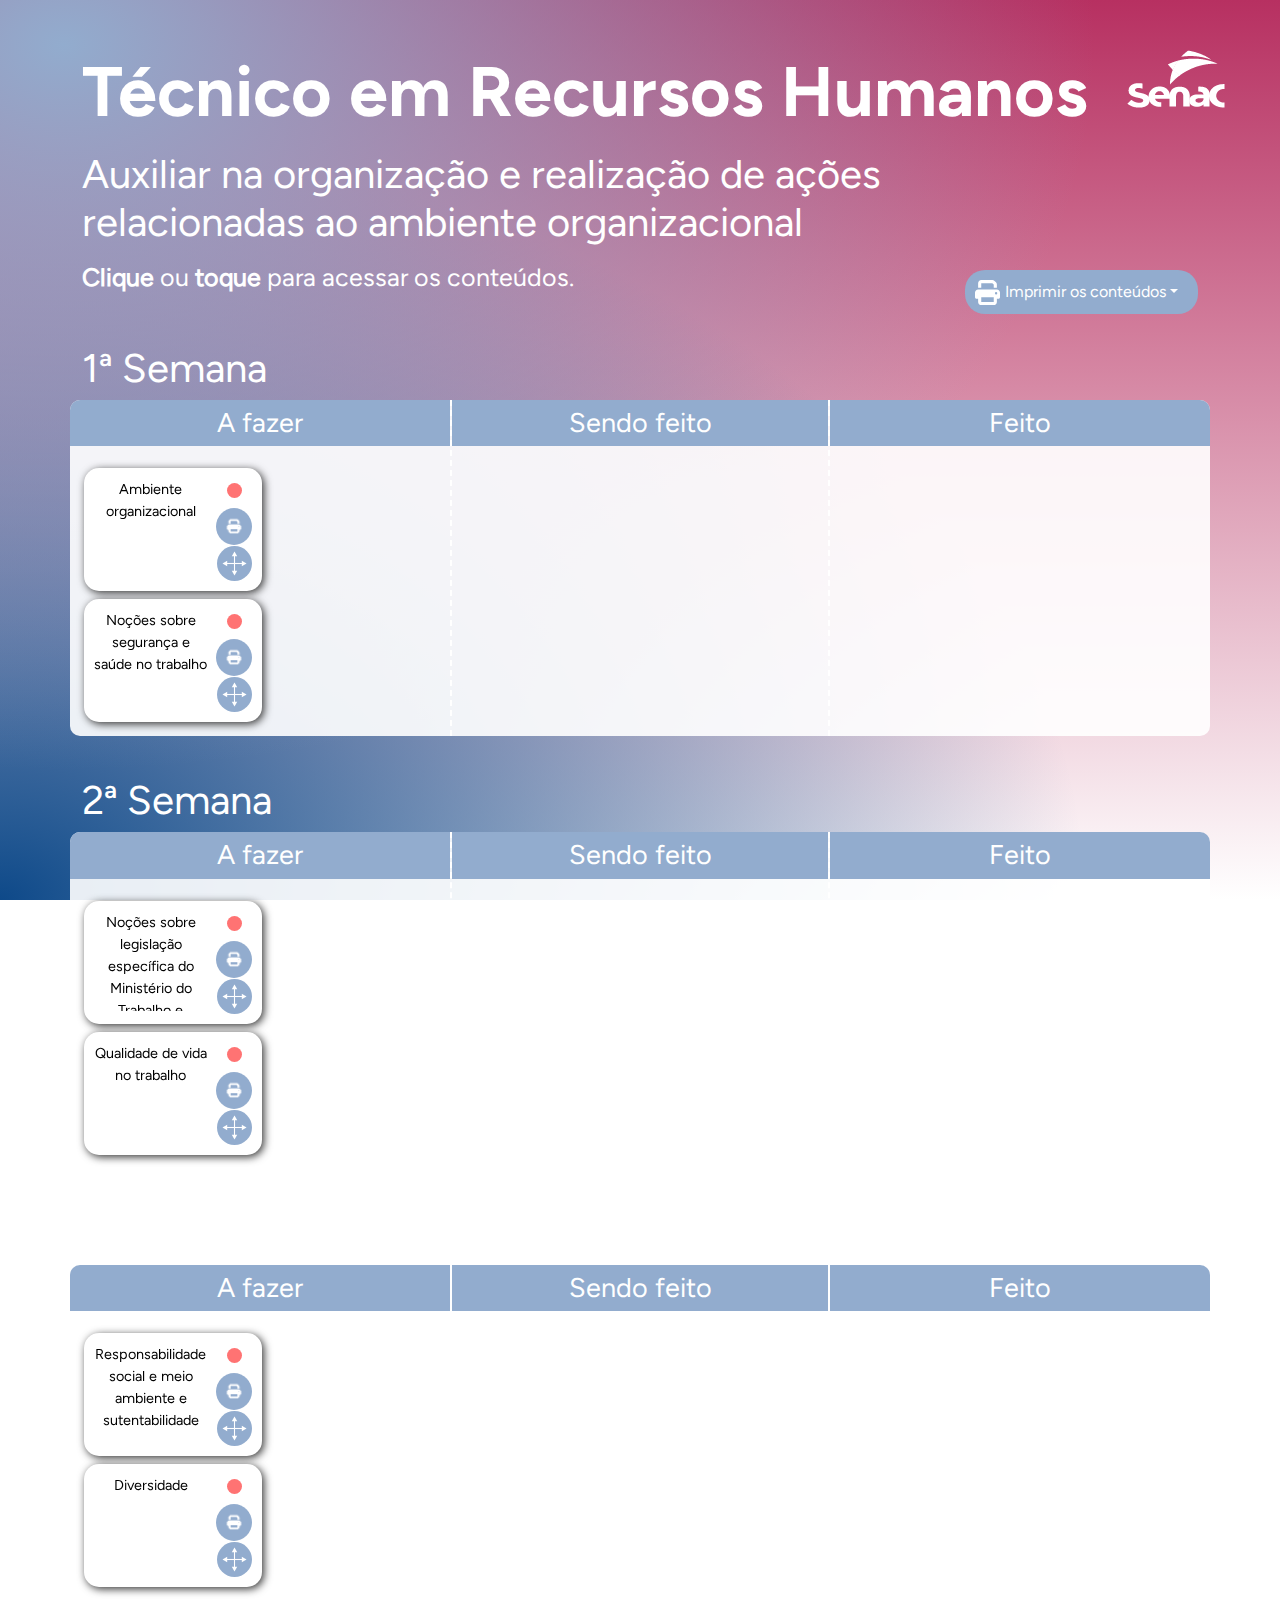
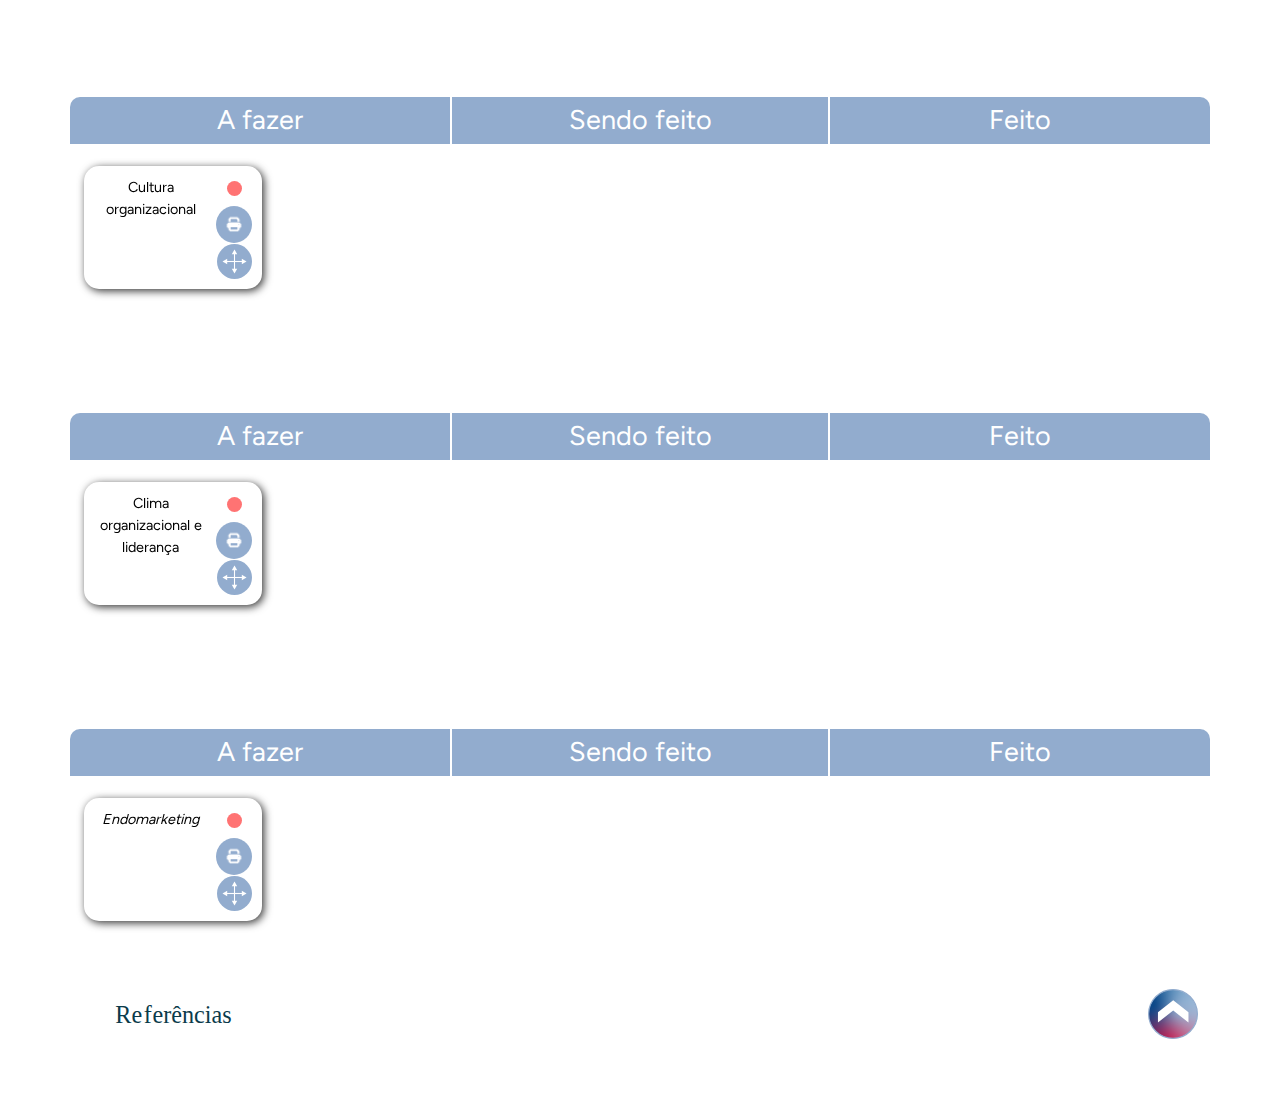
<file: index.html>
<!DOCTYPE html>
<html lang="pt-br" xmlns:mso="urn:schemas-microsoft-com:office:office"
  xmlns:msdt="uuid:C2F41010-65B3-11d1-A29F-00AA00C14882">

<head>
  <meta charset="UTF-8" />
  <title>Técnico em Recursos Humanos</title>
  <meta name="viewport" content="width=device-width, initial-scale=1" />
  <link rel="stylesheet" href="assets/bootstrap/bootstrap.min.css" />
  <link rel="stylesheet" href="tela_inicial/default/css/cores.css" />
  <link rel="stylesheet" href="tela_inicial/default/css/style.css" />
  <script language="javascript">

    var uc = "TRHUC10" // aqui vai a sigla do curso e o numero da uc
  </script>
  <!--[if gte mso 9
      ]><xml>
        <mso:CustomDocumentProperties>
          <mso:display_urn_x003a_schemas-microsoft-com_x003a_office_x003a_office_x0023_Editor
            msdt:dt="string"
            >Gabriel
            Marques</mso:display_urn_x003a_schemas-microsoft-com_x003a_office_x003a_office_x0023_Editor
          >
          <mso:Order msdt:dt="string">20550400.0000000</mso:Order>
          <mso:display_urn_x003a_schemas-microsoft-com_x003a_office_x003a_office_x0023_Author
            msdt:dt="string"
            >Gabriel
            Marques</mso:display_urn_x003a_schemas-microsoft-com_x003a_office_x003a_office_x0023_Author
          >
          <mso:ContentTypeId msdt:dt="string"
            >0x010100393332CEE5C5294F9D2C3CF7CCDACBE5</mso:ContentTypeId
          >
        </mso:CustomDocumentProperties>
      </xml><!
    [endif]-->
</head>

<body class="bg-gradiente">
  <div class="circulo-1"></div>
  <div class="circulo-2"></div>

  <header>
    <div class="container">
      <div class="row justify-content-between">
        <div class="col-11">
          <h1>Técnico em Recursos Humanos</h1>
          <h2 class="my-3">Auxiliar na organização e realização de ações relacionadas
            ao ambiente organizacional</h2>
        </div>
        <div class="col-1">
          <img src="tela_inicial/assets/logo_senac_2.png" />
        </div>
      </div>
      <div class="row justify-content-between">
        <div class="col-12 col-lg-9">
          <h4><strong>Clique</strong> ou <strong>toque</strong> para acessar os conteúdos.</h4>
        </div>
        <div class="col-12 col-lg-2">
          <!--Botao com dropdown para selecionar os topicos do modulo para impressão-->
          <div class="dropdown">
            <button class="btMenuPrint dropdown-toggle" type="button" id="dropdownMenuPrint" data-bs-toggle="dropdown"
              aria-expanded="false">Imprimir os conteúdos</button>
            <ul class="dropdown-menu menuPrint" aria-labelledby="dropdownMenuPrint">
              <li>
                <h6 class="dropdown-header">Semana 1</h6>
              </li>
              <!--
                    Para imagens linkadas em um tópico onde estas estiverem em um diretorio diferente do padrão configurado no print2.js, devemos informar em qual pasta em que estão
                    as imagens(a pasta dentro do diretorio do topico, a partir da raiz do mesmo) utilizando a atributo data-imgpath="<nome da pasta>" no botão ou link que irá fazer
                    a chamada para o print. conforme o exemplo abaixo
                    <li><a class="dropdown-item imprimir" href="#" data-conteudo="01_recursos_basicos" data-imgpath="img">Recursos básicos</a></li>

                    caso o arquivo que deseja imprimir em uma pasta de conteudo nao seja index.html, podemos usar o atributo data-startpoint para passar o nome do arquivo
                    que deve ser aberto no print, por exemplo:
                    <a class="dropdown-item imprimir" href="#" data-conteudo="01_recursos_basicos" data-imgpath="img" data-startpoint="teste.html">Recursos básicos</a>
                -->
              <li><a class="dropdown-item imprimir" href="#" data-conteudo="01_ambiente">Ambiente organizacional</a>
              </li>
              <li><a class="dropdown-item imprimir" href="#" data-conteudo="03_nocoes">Noções sobre segurança e saúde no
                  trabalho</a></li>
              <li role="separator" class="divider"></li>
              <li>
                <h6 class="dropdown-header">Semana 2</h6>
              </li>
              <li><a class="dropdown-item imprimir" href="#" data-conteudo="04_nocoes">Noções sobre legislação
                  específica do Ministério do Trabalho e Emprego (MTE) e legislação previdenciária</a></li>
              <li><a class="dropdown-item imprimir" href="#" data-conteudo="05_qualidade">Qualidade de vida no
                  trabalho</a></li>
              <li role="separator" class="divider"></li>
              <li>
                <h6 class="dropdown-header">Semana 3</h6>
              </li>
              <li><a class="dropdown-item imprimir" href="#" data-conteudo="06_07_responsabilidade">Responsabilidade
                  social e meio ambiente e sutentabilidade</a></li>
              <li><a class="dropdown-item imprimir" href="#" data-conteudo="08_diversidade">Diversidade</a></li>
              <li role="separator" class="divider"></li>
              <li>
                <h6 class="dropdown-header">Semana 4</h6>
              </li>
              <li><a class="dropdown-item imprimir" href="#" data-conteudo="09_cultura">Cultura organizacional</a></li>
              <li role="separator" class="divider"></li>
              <li>
                <h6 class="dropdown-header">Semana 5</h6>
              </li>
              <li><a class="dropdown-item imprimir" href="#" data-conteudo="10_11_lideranca">Clima organizacional e
                  liderança</a></li>
              <li role="separator" class="divider"></li>
              <li>
                <h6 class="dropdown-header">Semana 6</h6>
              </li>
              <li><a class="dropdown-item imprimir" href="#" data-conteudo="02_endomarketing"><i>Endomarketing</i></a>
              </li>
              <li role="separator" class="divider"></li>
              <li><a class="dropdown-item imprimir" href="#" data-conteudo="referencias">Referências</a></li>
            </ul>
          </div>
        </div>
      </div>
    </div>
  </header>

  <div class="container grupos">
    <!-- 
			Uma div grupo contém os links de conteúdos de uma semana na UC, caso o curso
		tenha mais semanas, basta criar uma nova estrutura de grupo colocando um novo id (grupo6, por exemplo), se tiver menos semanas, basta excluir os grupos excedentes 
	     -->

    <!-- grupo 1 -->
    <div class="row">
      <div class="col-12">
        <h2>1ª Semana</h2>
      </div>
    </div>

    <div class="row grupo" data-group="grupo1">
      <h3 class="d-block d-lg-none">A fazer</h3>
      <div class="col-12 col-lg-4 drag-column">
        <h3 class="d-none d-lg-block">A fazer</h3>

        <ul class="drag-inner-list" id="1" data-index="lista-fazer">
          <!--
						exemplo de conteúdo em uma semana, cada link de conteúdo é um li
					    dentro de uma ul, sempre posicionados na lista-fazer inicialmente
				     -->
          <li class="drag-item fazer" data-item="link1" data-bs-toggle="tooltip" data-placement="top">
            <a href="01_ambiente/index.html" target="_blank" class="link">Ambiente organizacional</a>
            <button class="btPrint imprimir" title="Imprimir o conteúdo" data-conteudo="01_ambiente">Imprimir</button>
            <div class="dropdown dropdown-bubble">
              <a id="dLabel" data-bs-toggle="dropdown" data-bs-display="static" aria-haspopup="true"
                aria-expanded="false">
                <span class="caret"></span>
              </a>
              <ul class="dropdown-menu" aria-labelledby="dLabel">
                Mover para:
                <li class="mover-fazer">A fazer</li>
                <li class="mover-fazendo">Sendo feito</li>
                <li class="mover-feito">Feito</li>
              </ul>
            </div>
          </li>
          <li class="drag-item fazer" data-item="link2" data-bs-toggle="tooltip" data-placement="top">
            <a href="03_nocoes/index.html" target="_blank" class="link">Noções sobre segurança e saúde no trabalho</a>
            <button class="btPrint imprimir" title="Imprimir o conteúdo" data-conteudo="03_nocoes">Imprimir</button>
            <div class="dropdown dropdown-bubble">
              <a id="dLabel" data-bs-toggle="dropdown" data-bs-display="static" aria-haspopup="true"
                aria-expanded="false">
                <span class="caret"></span>
              </a>
              <ul class="dropdown-menu" aria-labelledby="dLabel">
                Mover para:
                <li class="mover-fazer">A fazer</li>
                <li class="mover-fazendo">Sendo feito</li>
                <li class="mover-feito">Feito</li>
              </ul>
            </div>
          </li>
        </ul>
        <div class="mao">
          <img src="tela_inicial/assets/ico_mao.png" class="img-responsive" />
        </div>
      </div>

      <h3 class="d-block d-lg-none">Sendo feito</h3>
      <div class="col-12 col-lg-4 drag-column drag-column-in-progress">
        <h3 class="d-none d-lg-block">Sendo feito</h3>
        <ul class="drag-inner-list" id="2" data-index="lista-fazendo"></ul>
      </div>
      <h3 class="d-block d-lg-none">Feito</h3>
      <div class="col-12 col-lg-4 drag-column">
        <h3 class="d-none d-lg-block">Feito</h3>
        <div class="setinha"></div>
        <div class="exemplo"></div>
        <ul class="drag-inner-list" id="3" data-index="lista-feito"></ul>
      </div>
    </div>
    <!-- grupo 1 -->

    <!-- grupo 2 -->
    <div class="row">
      <div class="col-12">
        <h2>2ª Semana</h2>
      </div>
    </div>

    <div class="row grupo" data-group="grupo2">
      <h3 class="d-block d-lg-none">A fazer</h3>
      <div class="col-12 col-lg-4 drag-column">
        <h3 class="d-none d-lg-block">A fazer</h3>

        <ul class="drag-inner-list" id="4" data-index="lista-fazer">
          <!--
						exemplo de conteúdo em uma semana, cada link de conteúdo é um li
					    dentro de uma ul, sempre posicionados na lista-fazer inicialmente
				     -->
          <li class="drag-item fazer" data-item="link3" data-bs-toggle="tooltip" data-placement="top">
            <a href="04_nocoes/index.html" target="_blank" class="link">Noções sobre legislação específica do Ministério
              do Trabalho e Emprego (MTE) e legislação previdenciária</a>
            <button class="btPrint imprimir" title="Imprimir o conteúdo" data-conteudo="04_nocoes">Imprimir</button>
            <div class="dropdown dropdown-bubble">
              <a id="dLabel" data-bs-toggle="dropdown" data-bs-display="static" aria-haspopup="true"
                aria-expanded="false">
                <span class="caret"></span>
              </a>
              <ul class="dropdown-menu" aria-labelledby="dLabel">
                Mover para:
                <li class="mover-fazer">A fazer</li>
                <li class="mover-fazendo">Sendo feito</li>
                <li class="mover-feito">Feito</li>
              </ul>
            </div>
          </li>
          <li class="drag-item fazer" data-item="link4" data-bs-toggle="tooltip" data-placement="top">
            <a href="05_qualidade/index.html" target="_blank" class="link">Qualidade de vida no trabalho</a>
            <button class="btPrint imprimir" title="Imprimir o conteúdo" data-conteudo="05_qualidade">Imprimir</button>
            <div class="dropdown dropdown-bubble">
              <a id="dLabel" data-bs-toggle="dropdown" data-bs-display="static" aria-haspopup="true"
                aria-expanded="false">
                <span class="caret"></span>
              </a>
              <ul class="dropdown-menu" aria-labelledby="dLabel">
                Mover para:
                <li class="mover-fazer">A fazer</li>
                <li class="mover-fazendo">Sendo feito</li>
                <li class="mover-feito">Feito</li>
              </ul>
            </div>
          </li>
        </ul>
        <div class="mao">
          <img src="tela_inicial/assets/ico_mao.png" class="img-responsive" />
        </div>
      </div>

      <h3 class="d-block d-lg-none">Sendo feito</h3>
      <div class="col-12 col-lg-4 drag-column drag-column-in-progress">
        <h3 class="d-none d-lg-block">Sendo feito</h3>
        <ul class="drag-inner-list" id="5" data-index="lista-fazendo"></ul>
      </div>
      <h3 class="d-block d-lg-none">Feito</h3>
      <div class="col-12 col-lg-4 drag-column">
        <h3 class="d-none d-lg-block">Feito</h3>
        <div class="setinha"></div>
        <div class="exemplo"></div>
        <ul class="drag-inner-list" id="6" data-index="lista-feito"></ul>
      </div>
    </div>
    <!-- grupo 2 -->

    <!-- grupo 3 -->
    <div class="row">
      <div class="col-12">
        <h2>3ª Semana</h2>
      </div>
    </div>

    <div class="row grupo" data-group="grupo3">
      <h3 class="d-block d-lg-none">A fazer</h3>
      <div class="col-12 col-lg-4 drag-column">
        <h3 class="d-none d-lg-block">A fazer</h3>

        <ul class="drag-inner-list" id="7" data-index="lista-fazer">
          <!--
						exemplo de conteúdo em uma semana, cada link de conteúdo é um li
					    dentro de uma ul, sempre posicionados na lista-fazer inicialmente
				     -->
          <li class="drag-item fazer" data-item="link5" data-bs-toggle="tooltip" data-placement="top">
            <a href="06_07_responsabilidade/index.html" target="_blank" class="link">Responsabilidade social e meio
              ambiente e sutentabilidade</a>
            <button class="btPrint imprimir" title="Imprimir o conteúdo"
              data-conteudo="06_07_responsabilidade">Imprimir</button>
            <div class="dropdown dropdown-bubble">
              <a id="dLabel" data-bs-toggle="dropdown" data-bs-display="static" aria-haspopup="true"
                aria-expanded="false">
                <span class="caret"></span>
              </a>
              <ul class="dropdown-menu" aria-labelledby="dLabel">
                Mover para:
                <li class="mover-fazer">A fazer</li>
                <li class="mover-fazendo">Sendo feito</li>
                <li class="mover-feito">Feito</li>
              </ul>
            </div>
          </li>
          <li class="drag-item fazer" data-item="link6" data-bs-toggle="tooltip" data-placement="top">
            <a href="08_diversidade/index.html" target="_blank" class="link">Diversidade</a>
            <button class="btPrint imprimir" title="Imprimir o conteúdo"
              data-conteudo="08_diversidade">Imprimir</button>
            <div class="dropdown dropdown-bubble">
              <a id="dLabel" data-bs-toggle="dropdown" data-bs-display="static" aria-haspopup="true"
                aria-expanded="false">
                <span class="caret"></span>
              </a>
              <ul class="dropdown-menu" aria-labelledby="dLabel">
                Mover para:
                <li class="mover-fazer">A fazer</li>
                <li class="mover-fazendo">Sendo feito</li>
                <li class="mover-feito">Feito</li>
              </ul>
            </div>
          </li>
        </ul>
        <div class="mao">
          <img src="tela_inicial/assets/ico_mao.png" class="img-responsive" />
        </div>
      </div>

      <h3 class="d-block d-lg-none">Sendo feito</h3>
      <div class="col-12 col-lg-4 drag-column drag-column-in-progress">
        <h3 class="d-none d-lg-block">Sendo feito</h3>
        <ul class="drag-inner-list" id="8" data-index="lista-fazendo"></ul>
      </div>
      <h3 class="d-block d-lg-none">Feito</h3>
      <div class="col-12 col-lg-4 drag-column">
        <h3 class="d-none d-lg-block">Feito</h3>
        <div class="setinha"></div>
        <div class="exemplo"></div>
        <ul class="drag-inner-list" id="9" data-index="lista-feito"></ul>
      </div>
    </div>
    <!-- grupo 3 -->

    <!-- grupo 4 -->
    <div class="row">
      <div class="col-12">
        <h2>4ª Semana</h2>
      </div>
    </div>

    <div class="row grupo" data-group="grupo4">
      <h3 class="d-block d-lg-none">A fazer</h3>
      <div class="col-12 col-lg-4 drag-column">
        <h3 class="d-none d-lg-block">A fazer</h3>

        <ul class="drag-inner-list" id="10" data-index="lista-fazer">
          <!--
						exemplo de conteúdo em uma semana, cada link de conteúdo é um li
					    dentro de uma ul, sempre posicionados na lista-fazer inicialmente
				     -->
          <li class="drag-item fazer" data-item="link7" data-bs-toggle="tooltip" data-placement="top">
            <a href="09_cultura/index.html" target="_blank" class="link">Cultura organizacional</a>
            <button class="btPrint imprimir" title="Imprimir o conteúdo" data-conteudo="09_cultura">Imprimir</button>
            <div class="dropdown dropdown-bubble">
              <a id="dLabel" data-bs-toggle="dropdown" data-bs-display="static" aria-haspopup="true"
                aria-expanded="false">
                <span class="caret"></span>
              </a>
              <ul class="dropdown-menu" aria-labelledby="dLabel">
                Mover para:
                <li class="mover-fazer">A fazer</li>
                <li class="mover-fazendo">Sendo feito</li>
                <li class="mover-feito">Feito</li>
              </ul>
            </div>
          </li>

        </ul>
        <div class="mao">
          <img src="tela_inicial/assets/ico_mao.png" class="img-responsive" />
        </div>
      </div>

      <h3 class="d-block d-lg-none">Sendo feito</h3>
      <div class="col-12 col-lg-4 drag-column drag-column-in-progress">
        <h3 class="d-none d-lg-block">Sendo feito</h3>
        <ul class="drag-inner-list" id="11" data-index="lista-fazendo"></ul>
      </div>
      <h3 class="d-block d-lg-none">Feito</h3>
      <div class="col-12 col-lg-4 drag-column">
        <h3 class="d-none d-lg-block">Feito</h3>
        <div class="setinha"></div>
        <div class="exemplo"></div>
        <ul class="drag-inner-list" id="12" data-index="lista-feito"></ul>
      </div>
    </div>
    <!-- grupo 4 -->

    <!-- grupo 5 -->
    <div class="row">
      <div class="col-12">
        <h2>5ª Semana</h2>
      </div>
    </div>

    <div class="row grupo" data-group="grupo5">
      <h3 class="d-block d-lg-none">A fazer</h3>
      <div class="col-12 col-lg-4 drag-column">
        <h3 class="d-none d-lg-block">A fazer</h3>

        <ul class="drag-inner-list" id="13" data-index="lista-fazer">
          <!--
						exemplo de conteúdo em uma semana, cada link de conteúdo é um li
					    dentro de uma ul, sempre posicionados na lista-fazer inicialmente
				     -->

          <li class="drag-item fazer" data-item="link9" data-bs-toggle="tooltip" data-placement="top">
            <a href="10_11_lideranca/index.html" target="_blank" class="link">Clima organizacional e liderança</a>
            <button class="btPrint imprimir" title="Imprimir o conteúdo"
              data-conteudo="10_11_lideranca">Imprimir</button>
            <div class="dropdown dropdown-bubble">
              <a id="dLabel" data-bs-toggle="dropdown" data-bs-display="static" aria-haspopup="true"
                aria-expanded="false">
                <span class="caret"></span>
              </a>
              <ul class="dropdown-menu" aria-labelledby="dLabel">
                Mover para:
                <li class="mover-fazer">A fazer</li>
                <li class="mover-fazendo">Sendo feito</li>
                <li class="mover-feito">Feito</li>
              </ul>
            </div>
          </li>
        </ul>
        <div class="mao">
          <img src="tela_inicial/assets/ico_mao.png" class="img-responsive" />
        </div>
      </div>

      <h3 class="d-block d-lg-none">Sendo feito</h3>
      <div class="col-12 col-lg-4 drag-column drag-column-in-progress">
        <h3 class="d-none d-lg-block">Sendo feito</h3>
        <ul class="drag-inner-list" id="14" data-index="lista-fazendo"></ul>
      </div>
      <h3 class="d-block d-lg-none">Feito</h3>
      <div class="col-12 col-lg-4 drag-column">
        <h3 class="d-none d-lg-block">Feito</h3>
        <div class="setinha"></div>
        <div class="exemplo"></div>
        <ul class="drag-inner-list" id="15" data-index="lista-feito"></ul>
      </div>
    </div>
    <!-- grupo 5 -->

    <!-- grupo 6 -->
    <div class="row">
      <div class="col-12">
        <h2>6ª Semana</h2>
      </div>
    </div>

    <div class="row grupo" data-group="grupo6">
      <h3 class="d-block d-lg-none">A fazer</h3>
      <div class="col-12 col-lg-4 drag-column">
        <h3 class="d-none d-lg-block">A fazer</h3>

        <ul class="drag-inner-list" id="16" data-index="lista-fazer">
          <!--
						exemplo de conteúdo em uma semana, cada link de conteúdo é um li
					    dentro de uma ul, sempre posicionados na lista-fazer inicialmente
				     -->
          <li class="drag-item fazer" data-item="link10" data-bs-toggle="tooltip" data-placement="top">
            <a href="02_endomarketing/index.html" target="_blank" class="link"><i>Endomarketing</i></a>
            <button class="btPrint imprimir" title="Imprimir o conteúdo"
              data-conteudo="02_endomarketing">Imprimir</button>
            <div class="dropdown dropdown-bubble">
              <a id="dLabel" data-bs-toggle="dropdown" data-bs-display="static" aria-haspopup="true"
                aria-expanded="false">
                <span class="caret"></span>
              </a>
              <ul class="dropdown-menu" aria-labelledby="dLabel">
                Mover para:
                <li class="mover-fazer">A fazer</li>
                <li class="mover-fazendo">Sendo feito</li>
                <li class="mover-feito">Feito</li>
              </ul>
            </div>
          </li>
        </ul>
        <div class="mao">
          <img src="tela_inicial/assets/ico_mao.png" class="img-responsive" />
        </div>
      </div>

      <h3 class="d-block d-lg-none">Sendo feito</h3>
      <div class="col-12 col-lg-4 drag-column drag-column-in-progress">
        <h3 class="d-none d-lg-block">Sendo feito</h3>
        <ul class="drag-inner-list" id="17" data-index="lista-fazendo"></ul>
      </div>
      <h3 class="d-block d-lg-none">Feito</h3>
      <div class="col-12 col-lg-4 drag-column">
        <h3 class="d-none d-lg-block">Feito</h3>
        <div class="setinha"></div>
        <div class="exemplo"></div>
        <ul class="drag-inner-list" id="18" data-index="lista-feito"></ul>
      </div>
    </div>
    <!-- grupo 6 -->

    <div class="d-flex justify-content-between">
      <a href="referencias/index.html" target="_blank" class="referencias" title="Referências" role="button"><img
          src="tela_inicial/assets/btn_referencias.svg" alt="Referencias" /></a>
      <a href="#" class="voltar-topo" role="button" title="Voltar ao topo"><img src="assets/images/bt_topo.svg"
          class="seta-topo"></a>
    </div>

    <div class="modal fade" id="modal-id">
      <div class="modal-dialog">
        <div class="modal-content">
          <div class="modal-body">
            <div class="separador">
              <h4>Mover para:</h4>
            </div>
            <div class="separador">
              <p class="botao-fazendo">Sendo feito</p>
            </div>
            <div class="separador">
              <p class="botao-feito">Feito</p>
            </div>
          </div>
        </div>
      </div>
    </div>
  </div>
  <div class="circulo-3"></div>
  <div class="circulo-4"></div>


  <!-- partial -->
  <script src="tela_inicial/default/js/jquery.min.js"></script>

  <script src="tela_inicial/default/js/dragula.min.js"></script>
  <script src="tela_inicial/default/js/script.js"></script>
  <script src="assets/bootstrap/bootstrap.bundle.min.js"></script>
  <script src="tela_inicial/default/js/bootstrap.min.js"></script>
  <script>
    $(function () {
      var titulo;

      $(".drag-item.fazer").hover(function () {
        titulo = $(this).children().first().text();
        $(this).attr("data-original-title", titulo);
      });

      var tooltipTriggerList = [].slice.call(document.querySelectorAll('[data-bs-toggle="tooltip"]'))
      console.log(tooltipTriggerList)
      var tooltipList = tooltipTriggerList.map(function (tooltipTriggerEl) {
        return new bootstrap.Tooltip(tooltipTriggerEl)
      })
    });
  </script>
  <script>
    var scriptElem = document.createElement("script");
    scriptElem.src = "https://plugin.handtalk.me/web/latest/handtalk.min.js",
      scriptElem.charset = "UTF-8",
      scriptElem.onload = function () {
        window.ht = new HT({
          token: "bf5b7efb148a829a126a0e0c9fd533bf",
          align: "top",
          videoEnabled: true,
          ytEmbedReplace: true,
          mobileConfig: {
            align: "right",
            actionsAlign: "top",
            customButtonStyle: {
              borderRadius: "6px",
              size: "38px",
              horizontalMargin: "13px",
              bottomMargin: "140px",
              rightMargin: "40px"
            }
          }
        });
        $('.ht-skip').attr("aria-hidden", "true")
      },
      document.body.appendChild(scriptElem);
  </script>
</body>

</html>
</file>
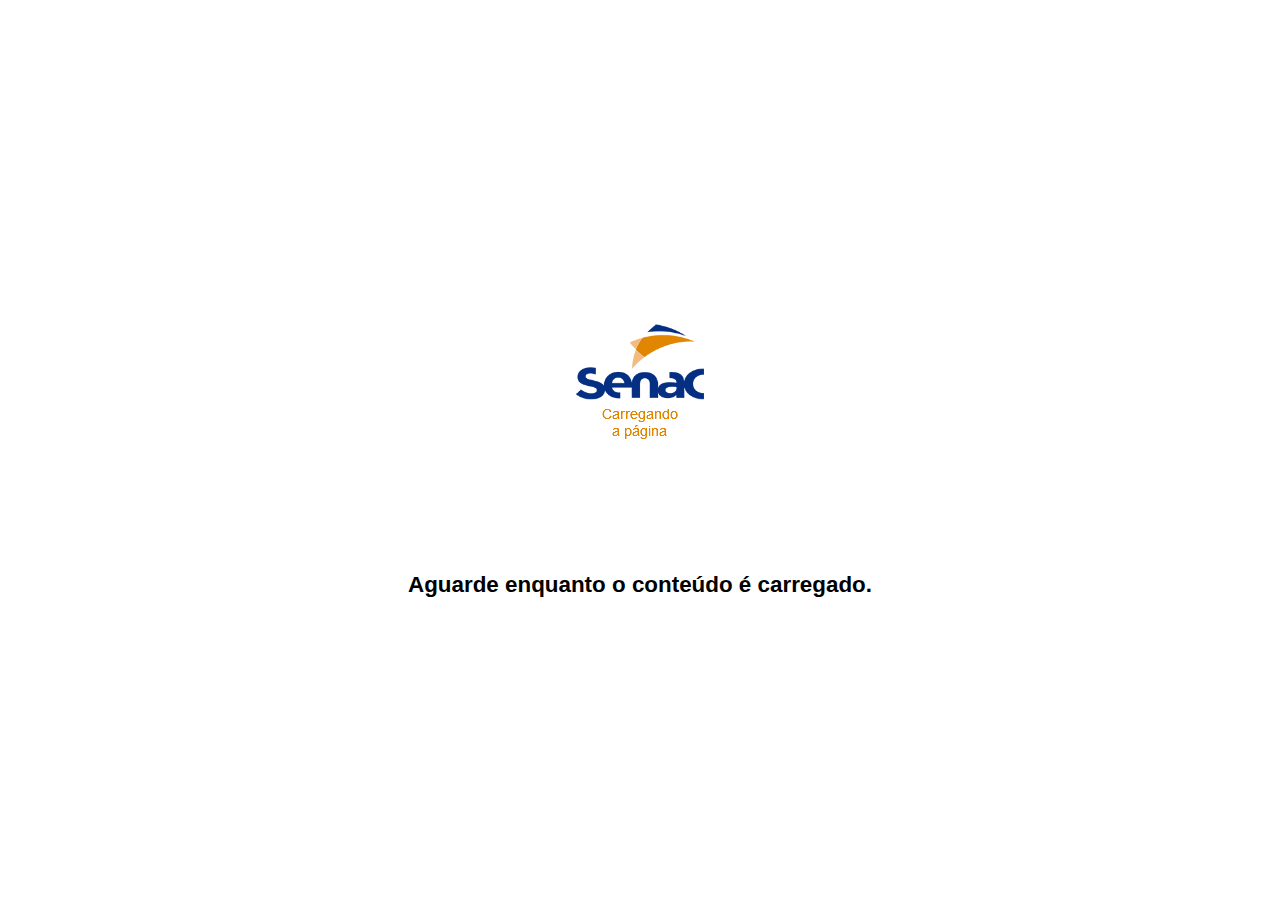
<file: print/index.html>
<!DOCTYPE html>
<html lang="pt-br">
<head>
    <link href="../assets/bootstrap/bootstrap.min.css" rel="stylesheet">
    <link href="../assets/css/preloader.css" rel="stylesheet">
    <link href="../assets/fa/css/all.min.css" type="text/css" rel="stylesheet">
    <link href="../assets/css/cores.css" type="text/css" media="all" rel="stylesheet">
    <link href="print/leitor.css" type="text/css" media="all" rel="stylesheet">
    <link href="print/print.css" type="text/css" rel="stylesheet">
    <title>Versão para impressão</title>
</head>
    <body>
        <div class="preloader">
            <div class="anim"></div>
            <p>Aguarde enquanto o conteúdo é carregado.</p>
        </div>
        <div class="bg-topo-print text-center">
            <button class="btn btn-info" onclick="window.close()">Cancelar</button><span class="text-white" style="margin-left: 10px; margin-right: 10px;">|</span>
            <button type="button" onclick="javascript:print()" class="btn btn-primary">
            <span class="fa fa-print"></span> Imprimir</button>
            <span class="d-none d-lg-inline-block"><span style="margin-left: 10px; margin-right: 10px;">|</span> <span class="fa fa-font" style="margin-right: 10px;"></span>
            <button class="btn btn-primary active" onclick="fontSize(0)">Padrão</button>
            <button class="btn btn-primary" onclick="fontSize(1)">Médio</button>
            <button class="btn btn-primary" onclick="fontSize(2)">Grande</button></span>
        </div>

        <img src="../assets/images/logo_senac_colorido.png" id="marcadaguaLogo">

        <div id="booklet" class="visualizar-print">
            <h1><span id="nome-curso"></span></h1>
            <div id="ajaxPages"></div>
        </div>

        <script src="../assets/js/jquery-3.6.0.min.js"></script>
        <script src="../assets/bootstrap/bootstrap.bundle.min.js"></script>
        <script src="print.js"></script>
    </body>
</html>
</file>
<file: tela_inicial/default/css/cores.css>
@charset "utf-8";

/*
	Variáveis em cascata para facilitar a mudança de cores de um curso para o outro.
*/
:root {
	--cor-primaria: #B73061;
	--cor-secundaria: #0E4989;
	--cor-terciaria: #92ACCE;

	--bg-gradiente-primario: var(--cor-terciaria);
	--gradiente-primario: linear-gradient(30deg, var(--cor-terciaria) 10%, rgba(50, 176, 175, 1) 50%, var(--cor-secundaria) 92%);

	--gradiente-borda: linear-gradient(#fff, #fff) padding-box,
		linear-gradient(80deg, var(--cor-terciaria) 10%, var(--cor-primaria) 50%, var(--cor-secundaria) 92%) border-box;

	--bg-gradiente-secundario: rgb(80, 215, 226);
	--gradiente-secundario: linear-gradient(60deg, var(--cor-primaria) 0%, var(--cor-primaria) 18%, var(--cor-terciaria) 100%);


	--gradiente-fundo: var(--cor-terciaria);
	--gradiente-bg: radial-gradient(farthest-corner at 5% 5%, var(--cor-terciaria) 0%, transparent 60%),
		radial-gradient(farthest-corner at 0 100%, var(--cor-secundaria) 0%, transparent 60%),
		linear-gradient(180deg, var(--cor-primaria) 0%, #fff 100%);
}

/*layout com fundo gradiente*/
.bg-gradiente {
	background-image: var(--gradiente-bg);
}

.bg-gradiente .pagina>* {
	color: #fff;
}

/*elementos que levam gradiente primário - três cores*/
#topo,
.prognroll-bar {
	background: var(--bg-gradiente-primario);
	background: var(--gradiente-primario);
}

.circulo-2,
.circulo-4 {
	background: var(--cor-primaria);
}

.btMenuPrint,
.drag-column h3 {
	background-color: var(--cor-terciaria);
}

.btMenuPrint:hover,
.menuPrint.dropdown-menu li a:hover::before,
.dropdown-bubble .dropdown-menu {
	background-color: var(--cor-primaria);
}
</file>
<file: tela_inicial/default/css/style.css>
@charset "utf-8";

@font-face {
    font-family: "figtree";
    src: url("../fonts/Figtree-Regular.ttf");
}
@font-face {
    font-family: "figtree-italic";
    src: url("../fonts/Figtree-Italic.ttf");
}
@font-face {
    font-family: "figtree-bold";
    src: url("../fonts/Figtree-Bold.ttf");
}


* {
  box-sizing: border-box;
}
html{scroll-behavior: smooth;}
body {
  background-attachment: fixed;
  width: 100%;
  height: 100vh;
  color: white;
  font-family: 'figtree';
  font-weight: 300;
  line-height: 1.5;
  -webkit-font-smoothing: antialiased;
  overflow-x: hidden;
}

header {
  padding-top: 50px;
  margin-bottom: 30px;
}

h1 {
  font-family: 'figtree-bold' !important;
  font-weight: bold;
  font-size: 70px;
  color: #ffffff;
  margin-bottom: 0px;
}

h2 {
  font-family: 'figtree';
  font-size: 40px;
  color: #ffffff;
  font-weight: 300;
}

h3 {
  font-family: 'figtree';
  font-size: 27px;
  color: #000;
}
.h4, h4 {
  font-family: 'figtree';
  font-size: 25px;
}
hr {
  width: 200px;
  height: 10px;
  border-radius: 5px;
  background: #4A74C1;
  border-top: unset;
  margin: 10px 0 15px;
}
a{
  color: inherit;
}
a:hover {
  text-decoration: none;
  color: inherit;
}
li a{
  display: block;
  width: 100%;
  height: 100%;
}
.container.grupos{
  padding-bottom: 50px;
}

.grupo {
  background: rgba(255,255,255,.9);
  border-radius: 10px;
  display: flex;
  margin-bottom: 40px;
  position: relative;
  z-index: 10;
}

.grupo .drag-column {
  min-height: 220px;
  padding-left: 0;
  padding-right: 0;
  padding-top: 0;
}
.drag-column h3 {
  width: 100%;
  margin-top: 0;
  color: white;
  text-align: center;
  padding-top: 7px;
  padding-bottom: 7px;
}
.drag-column:first-of-type h3 {
  border-top-left-radius: 10px;
}
.drag-column:last-of-type h3 {
  border-top-right-radius: 10px;
}
.margin50{
  margin-top: 50px;
}
.drag-column-in-progress {
  border-right-style: dashed;
  border-left-style: dashed;
  border-color: #fff;
  border-width: 2px;
}
.drag-item > a {
  padding-top: 10px;
  width: 100%;
  overflow: hidden;
  height: 90%;
  line-height: 22px;
  padding-left: 10px;
  font-size: .9em;
  padding-right: 55px;
  text-decoration: none;
}

.border{
  padding: 10px;
  width: 100%;
  max-width: 640px;
  font-size: 1.4rem;
  border: 1px solid white;
  line-height: 1.4;
  margin-top: 10px;
  margin-bottom: 30px;
}

.exemplo {
  width: 197px;
  height: 142px;
  background: url(../../assets/card_instrucao.png) no-repeat;
  display: none;
  position: absolute;
}

.setinha {
  background-image: url(../../assets/seta.png);
  background-repeat: no-repeat;
  position: absolute;
  left: -120px;
  top: 130px;
  animation: seta 2s infinite;
  width: 0px;
  height: 34px;
  background-size: 134px 34px;
  display: none;
}

.btPrint{
  display: block;
  position: absolute;
  top: 40px;
  right: 10px;
  background-image: url(../../assets/printer.png);
  background-size: 38px;
  width: 36px;
  height: 37px;
  border-radius: 50%;
  background-position: center center;
  background-repeat: no-repeat;
  border: 0;
  font-size: 0;
}
.btPrint:hover{
  transform: scale(1.1);
}
.btMenuPrint{
  padding: 10px 20px;
  padding-left: 40px;
  font-size: 1.6rem;
  border-radius: 20px;
  border: 0;
  float: right;
  margin-top: .5rem;
  font-weight: 500;
  font-size: 16px;
  color: #fff;
  background-image: url(../../assets/printer.svg);
  background-size: 25px;
  background-repeat: no-repeat;
  background-position: 10px center;
}
.btMenuPrint:hover, .dropdown.dropdown-bubble:hover{
  transform: scale(1.1);
}
.menuPrint{
  border: 0;
}
.menuPrint.dropdown-menu li{
  border: 0;
  background-image: none !important;
}
.menuPrint.dropdown-menu li a::before{
  background-image: url(../../assets/printer.png);
  content: "";
  display: inline-block;
  width: 30px;
  height: 30px;
  vertical-align: middle;
  border-radius: 15px;
  background-position: center center;
  background-size: 30px;
  background-repeat: no-repeat;
  margin-right: 5px;
  margin-left: -10px;  
}
ul.menuPrint.dropdown-menu:before{
  display: none;
}

.referencias{
  height: 80px;
  width: 200px;
}

@keyframes seta {
  0% {
    width: 0px;
    height: 34px;
  }
  80% {
    width: 134px;
    height: 34px;
  }
  100% {
    width: 134px;
    height: 34px;
  }
}

ul {
  list-style-type: none;
  margin: 0;
  padding: 0;
}

.drag-container {
  max-width: 1000px;
  margin: 20px auto;
}

.drag-list {
  display: flex;
  align-items: flex-start;
}

.drag-column h2 {
  font-size: 0.8rem;
  margin: 0;
  text-transform: uppercase;
  font-weight: 600;
}

.drag-inner-list {
  min-height: 150px;
  padding: 10px;
}

.drag-item {
  width: 197px;
  height: 130px;
  transition: all 0.3s cubic-bezier(0.23, 1, 0.32, 1);
  font-family: 'figtree', sans-serif;
  font-weight: 300;
  font-size: 16px;
  color: #000000;
  display: inline-grid;
  /* padding: 50px 15px; */
  text-align: center;
  cursor: pointer;
  background-size: contain;
  margin: 4px;
  border-radius: 15px;
  filter: drop-shadow(2px 2px 4px #333);
  position: relative;
  z-index: 1;
  background: #fff;
}
/* 
.drag-item:hover {
  transform: scale(1.03);
} */

.drag-item.fazer::before {
  content: '';
  display: block;
  height: 15px;
  width: 15px;
  background: #ff7373;
  border-radius: 100%;
  position: absolute;
  right: 20px;
  top: 15px;
}

.drag-item.fazendo::before {
  content: '';
  display: block;
  height: 15px;
  width: 15px;
  background: #f2e461;
  border-radius: 100%;
  position: absolute;
  right: 20px;
  top: 15px;
}

.drag-item.feito::before {
  content: '';
  display: block;
  height: 15px;
  width: 15px;
  background: #45ff9d;
  border-radius: 100%;
  position: absolute;
  right: 20px;
  top: 15px;
}

.drag-item.is-moving {
  -webkit-transform: scale(1.5);
  transform: scale(1.5);
  background: rgba(0, 0, 0, 0.8);
}

/* Dragula CSS  */

.gu-mirror {
  position: fixed !important;
  margin: 0 !important;
  z-index: 9999 !important;
  opacity: 0.8;
  list-style-type: none;
}

.gu-hide {
  display: none !important;
}

.gu-unselectable {
  -webkit-user-select: none !important;
  -moz-user-select: none !important;
  -ms-user-select: none !important;
  user-select: none !important;
}

.gu-transit {
  opacity: 0.2;
}

@media (max-width: 991px) {
  header{
    padding-top: 15px;
    margin-bottom: 30px;
  }
  h1{
    font-size: 40px;
  }
  h2 {
    font-size: 32px;
  }
  h3 {
    background: rgba(255,255,255,.9);
    margin: 0;
    padding: 10px 20px;
    display: flex;
    border-top-left-radius: 20px;
    border-top-right-radius: 20px;
  }
  .grupo {
    display: block;
    background-color: unset;
  }
  .drag-column-in-progress {
    border: unset;
  }
  .drag-inner-list {
    height: 100px;
    display: inline-flex;
  }
  .drag-list {
    display: block;
  }
  .grupo .drag-column {
    min-height: 167px;
    margin-bottom: 50px;
    background: rgba(255,255,255,.9);
    overflow-x: scroll;
    border-bottom-right-radius: 20px;
    border-bottom-left-radius: 20px;
  }
  .visible-xs {
    display: flex !important;
  }
  hr {
    width: 200px;
    height: 13px;
    border-radius: 5px;
    background: #4A74C1 ;
    border-top: unset;
    margin: 20px 0 0;
}
.margin50 {
  margin-top: unset;
}
.drag-item{
  margin-right: 20px;

}
}

@media screen and (min-width: 1600px) {
  .container {
    width: 1360px;
  }
}

.dropdown-bubble{
  display: inline-table;
  text-align: right;
}

.dropdown-bubble .dropdown-menu {
  margin-top: 0.8em;
  color: #ffffff;
  min-width: 108px;
  padding: 0 9px;
  border-radius: 6px;
  right: 0;
  bottom: 50px;
  height: 74px;  
}
.dropdown.dropdown-bubble{
  background: url(../../assets/direcionais.svg) no-repeat right 10px bottom 10px;
  background-size: 35px;
}
.show {
  position: relative;
  z-index: 100;
}
.caret {
  display: inline-block;
  width: 45px;
  height: 0;
  color: transparent;  

}

.dropdown-bubble .dropdown-menu li{
  cursor: pointer;
  font-weight: bold;
}



@media only screen and (min-width: 1000px) and (max-width: 1400px){
  .drag-item {
    width: 178px;
    height: 123px;
    background-size: contain;
  }
}

.mao{
  position: absolute;
  width: 35px;
  bottom: 0;
  left: 82%;
  animation: anima-mao 3s;
  animation-iteration-count: 2;
  display: none;
}

@keyframes anima-mao{
  from
  {
    left: 82%;
  }
  to 
  {
    left: 10%;
  }
}

.modal-dialog {
  position: fixed;
  width: 78%;
  margin: 10px;
  bottom: 0;
  left: 8%;
}

.modal-body{
  color: #007950;
  text-align: center;
  padding: 3px;
}

.modal-body h4{
  font-size: 22px !important;
}

.modal-body p{
  font-weight: bold;
  font-size: 22px;
  cursor: pointer;
}

.separador{
  border-bottom: 1px solid #e7e7e0;
}

.separador:nth-child(3){
  border-bottom: unset;
}


.ui-loading .ui-loader { display: block; }
.ui-loader { display: none; position: absolute; opacity: .85; z-index: 100; left: 50%; width: 200px; margin-left: -130px; margin-top: -35px; padding: 10px 30px; }



/**
*** Seta para BAIXO
**/
.dropdown-menu:before {
  content: "";
  display: block;
  vertical-align: middle;
  margin-right: 10px;
  width: 0;
  height: 0;
  border-left: 7px solid transparent;
  border-right: 7px solid transparent;
  border-top: 7px solid var(--cor-primaria);
  position: absolute;
  top: 72px;
  right: 0;
}
.dropdown-menu li{
  border-bottom: 0.8px dashed #eeee;
}

.disabled, .disabled h3{
  color: #AEB7B2;
  background: #E1F3EC;
}

.dropdown-menu .disabled{
  color: #AEB7B2;
  background-color: unset;
}

.voltar-topo{
  height: 50px;
  width: 50px;
}
.voltar-topo:hover{transform: scale(1.1);}

.mover-fazer{
  display: none;
}





@media only screen and (min-width:1000px) and (max-width: 1400px){
  .dropdown-bubble .dropdown-menu{
    padding: 0 8px;
  }

  .dropdown-menu::before {
    content: "";
    display: block;
    vertical-align: middle;
    margin-right: 10px;
    width: 0;
    height: 0;
    border-left: 7px solid transparent;
    border-right: 7px solidtransparent;
    border-top: 7px solid    #808DA3;
    position: absolute;
    top: 63px;
    right: 15px;
}
.drag-item p {
  padding: 38px 10px 0;
}
}

.tooltip.in{
  opacity: 1;
}
.tooltip > .tooltip-inner {
  background-color: #808DA3;
  opacity: 1;
}

.tooltip-arrow{ 
  border-top-color:#808DA3 !important; 
}




/*ajustes para o botao com popup*/

.drag-item{
  position: relative;
}

.dropdown.dropdown-bubble{
  height: 55px;
  width: 55px;
  bottom: 0;
  right: 0;
  position: absolute;
  z-index: 2;
}
.dropdown.dropdown-bubble > .ui-link{
  position: absolute;
  bottom: 0;
  right: 0;
  width: 100%;
}


.circulo-1 {
  position: absolute;
  left: -250px;
  z-index: 3;
}
.circulo-1 {
  position: absolute;
  left: -250px;
  z-index: 3;
  width: 525px;
  height: 500px;
  background: url(../../../assets/images/asset_circulo.svg) no-repeat;
  background-size: cover;
  top: -55px;
}
.circulo-2 {
  height: 250px;
  width: 250px;
  border-radius: 50%;
  position: absolute;
  top: 260px;
  left: -125px;
}
.circulo-3 {
  position: absolute;
  bottom: -250px;
  right: -140px;
}
.circulo-3 {
  background: url(../../../assets/images/asset_circulo.svg) no-repeat;
  position: absolute;
  width: 240px;
  height: 430px;
  bottom: -385px;
  right: -60px;
  background-size: cover;
}
.circulo-4 {
  height: 150px;
  width: 150px;
  border-radius: 50%;
  position: absolute;
  bottom: 50px;
  right: 30px;
}
@media screen and (max-width: 1810px) {
  .circulo-1, .circulo-2, .circulo-3, .circulo-4 {
    transform: scale(0.7);
    z-index: 9;
  }
}
@media screen and (max-width: 1680px) {
  .circulo-1, .circulo-2, .circulo-3, .circulo-4 {
    transform: scale(0.5);
    z-index: 9;
  }
  .circulo-1 {
    left: -325px;
  }
  .circulo-2 {
    top: 200px;
    z-index: 2;
  }
  .circulo-4 {
    right: 0px;
    bottom: -100px;
  }
}

@media screen and (max-width: 1330px) {
  .circulo-1, .circulo-2, .circulo-3, .circulo-4 {
    display: none;
  }
}

@media screen and (max-width:500px) {
  .grupo {
    padding-left: 15px;
    padding-right: 15px;
  }
  .grupo .drag-column{overflow-y: hidden;}
}
</file>
<file: assets/css/preloader.css>
.preloader{
    width: 100vw;
    height: 100vh;
    background-color: white;
    display: flex;
    flex-direction: column;
    justify-content: center;
    align-items: center;
    position: fixed;
    z-index: 9999;
    left: 0;
    top: 0;
}
@keyframes preloaderAnim {
    from{
        background-position: 0;
    }
    to{
        background-position: -1410px;
    }
}
.preloader .anim{
    background-image: url(../images/senac_loader.png);
    width: 234px;
    height: 238px;
    animation: preloaderAnim 800ms steps(6) infinite;
    background-repeat: no-repeat;
    margin-bottom: 2rem;
}
.preloader p{
    font-size: 1.4rem;
    font-family: sans-serif;
    font-weight: bolder;
    color: #14438F;
    text-align: center;
}
</file>
<file: assets/css/cores.css>
@charset "utf-8";

/*
	Variáveis em cascata para facilitar a mudança de cores de um curso para o outro.
*/
:root {
	--cor-primaria: #b73061;
	--cor-secundaria: #0E4989;
	--cor-terciaria: #92ACCE;

	--bg-gradiente-topo: var(--cor-terciaria);
	--gradiente-topo: linear-gradient(90deg, var(--cor-terciaria) 0%, var(--cor-primaria) 50%, var(--cor-secundaria) 100%);

	--gradiente-borda: linear-gradient(#fff, #fff) padding-box,
		linear-gradient(100deg, var(--cor-secundaria) 10%, var(--cor-terciaria) 60%, var(--cor-primaria) 92%) border-box;

	--bg-gradiente-menu: var(--cor-terciaria);
	--gradiente-menu: radial-gradient(farthest-corner at 0 0, var(--cor-terciaria) 0%, transparent 60%),
		radial-gradient(farthest-corner at 100% 100%, var(--cor-secundaria) 0%, transparent 60%),
		linear-gradient(180deg, var(--cor-primaria) 0%, var(--cor-primaria) 100%);

	--gradiente-referencias: radial-gradient(circle at 0 10%, var(--cor-primaria) 0, transparent 40%), radial-gradient(circle at 45% 150%, var(--cor-secundaria) 0, #fff 40%);

	--gradiente-fundo: var(--cor-terciaria);
	--gradiente-bg: radial-gradient(farthest-corner at 5% 5%, var(--cor-terciaria) 0%, transparent 60%),
		radial-gradient(farthest-corner at 0 100%, var(--cor-secundaria) 0%, transparent 60%),
		linear-gradient(180deg, var(--cor-primaria) 0%, #fff 100%);
}

/*ALTERAR MANUAL PARA TODOS OS CURSOS*/
.bt-objeto .camada-blur {
	background: rgba(183, 48, 97, 0.6);
}

/*ALTERAR PARA TODOS OS CURSOS*/

/*layout com fundo gradiente*/
.bg-gradiente {
	background-color: var(--gradiente-fundo);
	background-image: var(--gradiente-bg);
}

.bg-gradiente .pagina>* {
	color: #fff;
}

/*página de referências*/
.referencias {
	background: var(--gradiente-referencias);
}

/*elementos que levam gradiente primário - três cores*/
#topo,
.prognroll-bar {
	background: var(--bg-gradiente-topo);
	background: var(--gradiente-topo);
}

.borda-colorida,
.destaque.borda-colorida {
	background: var(--gradiente-borda);
	color: #000;
}

.destaque.gradiente {
	background: linear-gradient(270deg, var(--cor-secundaria) 0%, var(--cor-terciaria) 100%);
}

/*elementos que levam gradiente secundário - duas cores*/
.modal-header,
.multipla-escolha button::before,
.game-titulo,
.audio-player input[type=range]::-webkit-slider-thumb,
.audio-player input[type=range]::-webkit-slider-runnable-track,
.audio-player input[type=range]:focus::-webkit-slider-runnable-track {
	background: var(--bg-gradiente-topo);
	background: var(--gradiente-topo);
}

.audio-player input[type=range]::-moz-range-track,
.audio-player input[type=range]::-moz-range-thumb {
	background: var(--bg-gradiente-topo);
	background: var(--gradiente-topo);
}

.offcanvas {
	background: var(--bg-gradiente-menu);
	background: var(--gradiente-menu);
}

/*elementos que levam a cor primária*/
.carousel-indicators .indicador,
.splide__pagination__page,
.modal-body,
.popover,
.tab-content,
.multipla-escolha button,
.f-positivo,
.f-negativo,
.game-body .slot,
.resp,
.bg-podcast {
	border-color: var(--cor-terciaria);
}

.nav-tabs .nav-link.active,
.nav-tabs .nav-link:hover {
	border-top-color: var(--cor-terciaria);
	border-left-color: var(--cor-terciaria);
	border-right-color: var(--cor-terciaria);
}

.carousel-indicators [data-bs-target].active,
.splide__pagination__page.is-active,
.game-associar-colunas button.item {
	border-color: var(--cor-primaria);
	background: var(--cor-primaria);
}

.botao,
.game-body .card,
.game-associar-colunas button.item:hover::before,
.game-associar-colunas button.selecionado,
.game-associar-colunas button.selecionado::before,
.txtacao {
	border-color: var(--cor-primaria);
	color: var(--cor-primaria);
}

.hvr-sweep-to-right:before,
.popover-header,
.nav-tabs .nav-link,
thead,
.accordion-button,
.accordion-button:not(.collapsed) {
	background-color: var(--cor-terciaria);
}

td {
	border-left-color: #fff;
	border-bottom-color: var(--cor-terciaria);
}

.page-link {
	color: var(--cor-primaria)
}

.page-item.active .page-link,
.list-group-item.active {
	background: var(--cor-primaria);
	border-color: var(--cor-primaria)
}

.botao:hover {
	color: #fff;
	background: var(--cor-primaria);
}

.bt-objeto:hover::after {
	color: var(--cor-primaria);
}

/*elementos que levam a cor secundária*/
mark {
	background: var(--cor-secundaria);
	color: #fff;
}

/*elementos que levam a cor terciária*/
.bt-hamburguer,
.offcanvas-header .bt-fecharmenu {
	background: var(--cor-terciaria);
}
</file>
<file: print/print/print.css>
@import url(LibreFranklin/LibreFranklin.css);

#marcadaguaLogo {
  display: none !important;
}

.bt-print {
  background: url('../images/impressao.svg') no-repeat;
  width: 68px;
  height: 62px;
  border: none;
  transition: all .5s;
}

.bt-print:hover {
  transform: scale(1.1);
}

.only-print,
.apenas-print,
.apenas-imprimir {
  display: none;
}

@media print {
  @page {
    size: A4;
    margin-top: 2cm;
    margin-bottom: 2cm;
    margin-right: 1cm;
    margin-left: 2cm;
  }

  html,
  body {
    height: 100%;
    padding-left: unset;
    padding-right: unset;
  }

  *,
  *:before,
  *:after,
  *:first-letter,
  p:first-line,
  div:first-line,
  blockquote:first-line,
  li:first-line {
    background: transparent !important;
    color: #000 !important;
    box-shadow: none !important;
    text-shadow: none !important;
  }

  header {
    display: none !important;
  }

  img,
  .equacoes,
  figure,
  .print-proteger {
    page-break-inside: avoid !important;
  }

  .figure-caption{margin-bottom: 30px;}

  a[href]:after {
    content: " (" attr(href) ")";
  }

  a[data-toggle='collapse']:after {
    content: "";
  }

  #marcadaguaLogo {
    display: block !important;
    position: fixed;
    top: 1cm;
    left: 0px;
    width: auto;
    height: auto;
    opacity: 0.07;
    z-index: 1;
  }

  .pagina,
  .container {
    padding: 0 !important;
    margin: 0 !important;
    page-break-before: unset !important;
    width: 100% !important;
  }

  h1,
  h1.visually-hidden {
    font-size: 24pt;
  }

  h2,
  h2.visually-hidden {
    font-size: 20pt;
  }

  h3,
  h3.visually-hidden {
    font-size: 18pt;
  }

  h4,
  h4.visually-hidden {
    font-size: 16pt;
  }

  h5,
  h5.visually-hidden {
    font-size: 14pt;
  }

  h6,
  h6.visually-hidden {
    font-size: 12pt;
  }

  * {
    font-family: 'Libre Franklin Regular' !important
  }

  h1,
  h2,
  h3,
  h4,
  h5,
  h6 {
    margin: 1rem 0;
    font-family: 'Libre Franklin Bold';
    color: black;
  }

  p {
    font-size: 12pt;
    color: black
  }

  .icone::before {
    display: none !important;
    background-color: transparent !important;
    visibility: hidden !important;
  }

  .caixa,
  .caixa.icone {
    border: 2px dashed grey;
    padding: 1rem;
    margin-top: 1rem;
    margin-bottom: 1rem;
    margin-left: .5rem;
    margin-right: .5rem;
  }

  .visually-hidden.print {
    position: relative !important;
    width: auto !important;
    height: auto !important;
    padding: initial !important;
    margin: initial !important;
    overflow: visible !important;
    clip: unset !important;
    white-space: normal !important;
    border: 0 !important;
  }

  /*paindel de abas*/
  .painel-abas .tab-content {
    border: 0;
    padding: 0;
    box-shadow: none;
    margin: 0;
    width: 100%;
  }

  .tab-content {
    border: 0;
    margin: 0;
    box-shadow: none;
    width: 100%;
  }

  .nav.nav-tabs {
    display: none;
  }

  .tab-content .tab-pane {
    display: block;
    padding: 1.6rem;
    border: 2px solid;
    page-break-inside: unset !important;
    line-height: 1.2;
    margin: 1.2rem 0;
    width: 100%;
  }

  /*accordion*/
  .accordion .accordion-collapse {
    height: initial;
    display: block;
    page-break-inside: auto;
    page-break-after: auto;
    page-break-before: auto;
  }

  .accordion-header button,
  .modal-title {
    font-size: 13pt !important;
  }

  .accordion h2 {
    page-break-inside: auto;
    page-break-after: auto;
    page-break-before: auto;
  }

  /*carousel*/
  .carousel {
    margin: 0;
    padding: 0;
  }

  .carousel .carousel-inner {
    overflow: initial;
    padding: 0;
    margin: 0;
  }

  .carousel .carousel-inner .carousel-item {
    display: block !important;
    opacity: 1 !important;
    margin: 1.2rem;
  }

  .carousel .carousel-indicators,
  .carousel .carousel-control-prev,
  .carousel .carousel-control-next {
    display: none;
  }

  /*vídeos*/
  iframe,
  iframe.youtube-pl {
    display: none;
  }

  /*vamos praticar*/
  .caixa.icone.praticar {
    padding: none;
    margin: 0;
  }

  .esquemaDaBru {
    page-break-inside: auto;
    page-break-after: auto;
    page-break-before: auto;
  }

  .esquemaDaBru .btn-sesc {
    border: 0;
    box-shadow: none;
    page-break-inside: auto;
    page-break-after: auto;
    page-break-before: auto;
  }

  .esquemaDaBru .feedbacks {
    display: none;
  }

  .clique {
    display: none;
  }

  .modal,
  .modal.fade {
    display: block;
    position: relative;
    left: initial;
    top: initial;
    overflow-x: visible;
    overflow-y: visible;
    opacity: 1;
  }

  .modal-dialog {
    transform: none;
    transition: none;
    width: auto;
    margin: 0;
  }

  .modal-dialog .modal-header .btn-close {
    display: none;
  }

  .modal-dialog .modal-footer button {
    display: none;
  }

  .modal-dialog.modal-fullscreen {
    padding: 0;
    transform: none;
  }

  .modal-dialog.modal-fullscreen .container {
    max-width: initial !important;
    padding-left: 0 !important;
    padding-right: 0 !important;
    background-color: white !important;
  }

  /* SUMIR COM TUDO QUE NÃO ESTEJA NA DIV booklet */
  body>*:not(#booklet) {
    display: none;
  }

  /* FIM-/SUMIR COM TUDO QUE NÃO ESTEJA NA DIV booklet */

  /* TAGS .print e .no-print */
  .no-print,
  .nao-imprimir {
    display: none;
  }

  .print,
  .imprimir {
    display: initial !important;
  }

  .print,
  .only-print,
  .apenas-print,
  .imprimir,
  .apenas-imprimir {
    display: block !important;
  }

  .acessivel.print,
  .acessivel.imprimir {
    width: unset;
    height: unset;
    padding: unset;
    margin: unset;
    border: unset;
    font-size: unset;
    overflow: unset;
  }

  .no-print,
  .nao-imprimir {
    display: none !important;
  }

  .quebrar-depois,
  .break-after {
    page-break-after: always;
  }

  .quebrar-antes,
  .break-before {
    page-break-before: always !important;
  }

  .evitar-quebra,
  .break-inside-avoid {
    page-break-inside: avoid;
  }

  /* código para tabela não desconfigurar na versão impressa */
  table {
    max-width: 90%;
    border-collapse: collapse;
    margin-bottom: 10px;
    margin: auto;
  }

  table th {
    border: 1px solid black;
    padding: 8px;
    text-align: left;
    width: 50%;
    display: table-cell;
  }

  table td {
    border: 1px solid black;
    padding: 8px;
    text-align: left;
    width: 50%;
  }

  .figure-caption {
    margin-top: 10px;
  }

  /* código para tabela não desconfigurar na versão impressa */

  .accordion-transcricao,
  .modal.transcricao {
    width: 90%;
    border: 2px solid;
    margin: 20px auto;
    padding: 10px;
  }

  .destaque.gradiente {
    background: transparent;
  }

  

  .pagina ul{
    display: block;
    list-style-type: circle !important;
    margin-top: 1em;
    margin-bottom: 1em;
    margin-left: 0;
    margin-right: 0;
    padding-left: 40px;
  }

  .pagina ol {
    display: block;
    list-style-type: decimal !important;
    margin-top: 1em;
    margin-bottom: 1em;
    margin-left: 0;
    margin-right: 0;
    padding-left: 40px;
  }
  .bt-tooltip {
    text-decoration: underline;
  }

  .citacao {
    padding-left: 20% !important;
  }

  .citacao p {
    font-size: 11pt !important;
  }

  .mb-5,
  .my-5,
  .mt-5 {
    margin: auto !important;
  }

  .row {
    page-break-inside: unset !important;
  }

  .w-75,
  .w-90,
  .w-80 {
    width: 100% !important;
  }

  .text-end {
    text-align: left !important;
  }

  .justify-content-evenly {
    justify-content: unset !important;
  }

  .postit div {
    width: 100% !important;
  }
  .imprime-90{
    width: 90% !important;
  }
  .imprime-70{
    width: 70% !important;
    max-width: 70% !important;
  }
  .imprime-50{
    width: 50% !important;
  }
  .imprime-40{
    width: 40% !important;
  }
  .d-flex{display: block !important;}
  .d-flex.no-print{display: none !important;}

  p.text-center {
    text-align: left !important;
  }

  .modal.transcricao, .transcricao{
    border: 2px solid #000;
    padding: 10px;
  }
}
</file>
<file: print/print/leitor.css>
@import url(LibreFranklin/LibreFranklin.css);

.pagina p, .pagina li, .pagina a{
  font-family: 'Libre Franklin Regular';
}

/* SUPER RESET */
.pagina *{
  all: unset;
}
.pagina *:before{
  all: unset;
}

/* VALORES DEFAULT DE TUDO*/
.pagina a:link	{
  color: (internal value);
  text-decoration: underline;
  cursor: auto;
}
.pagina a:visited{
  color: (internal value);
  text-decoration: underline;
  cursor: auto;
}
.pagina a:link:active{
  color: (internal value);
}
.pagina a:visited:active{
  color: (internal value);
}
.pagina b{
  font-weight: bold;	
}
.pagina blockquote	{
  display: block;	
  margin-top: 1em;
  margin-bottom: 1em;
  margin-left: 40px;
  margin-right: 40px;	
}
.pagina caption	{
  display: table-caption;
  text-align: center;
}	
.pagina cite{
  font-style: italic;
}	
.pagina code{
  font-family: monospace;
}	
.pagina dd	{
  display: block;
  margin-left: 40px;	
}
.pagina div	{
  display: block;
}	
.pagina dl	{
  display: block;
  margin-top: 1em;
  margin-bottom: 1em;
  margin-left: 0;
  margin-right: 0;
}	
.pagina dt{
  display: block;	
}
.pagina em	{
  font-style: italic;
}	
.pagina embed:focus	{
  outline: none;	
}
.pagina figcaption	{
  display: block;	
}
.pagina figure	{
  display: block;
  margin-top: 1em;
  margin-bottom: 1em;
  margin-left: 40px;
  margin-right: 40px;	
}
.pagina footer	{
  display: block;	
}
.pagina h1	{
  display: block;
  font-size: 2em;
  margin-top: 0.67em;
  margin-bottom: 0.67em;
  margin-left: 0;
  margin-right: 0;
  font-weight: bold;	
}
.pagina h2	{
  display: block;
  font-size: 1.5em;
  margin-top: 0.83em;
  margin-bottom: 0.83em;
  margin-left: 0;
  margin-right: 0;
  font-weight: bold;	
}
.pagina h3{
  display: block;
  font-size: 1.17em;
  margin-top: 1em;
  margin-bottom: 1em;
  margin-left: 0;
  margin-right: 0;
  font-weight: bold;
}	
.pagina h4	{
  display: block;
  margin-top: 1.33em;
  margin-bottom: 1.33em;
  margin-left: 0;
  margin-right: 0;
  font-weight: bold;
}	
.pagina h5	{
  display: block;
  font-size: .83em;
  margin-top: 1.67em;
  margin-bottom: 1.67em;
  margin-left: 0;
  margin-right: 0;
  font-weight: bold;
}	
.pagina h6{
  display: block;
  font-size: .67em;
  margin-top: 2.33em;
  margin-bottom: 2.33em;
  margin-left: 0;
  margin-right: 0;
  font-weight: bold;	
}
.pagina head{
  display: none;	
}
.pagina header{
    display: block;
}	
.pagina hr{
  display: block;
  margin-top: 0.5em;
  margin-bottom: 0.5em;
  margin-left: auto;
  margin-right: auto;
  border-style: inset;
  border-width: 1px;	
}
.pagina i{
  font-style: italic;	
}
.pagina iframe:focus{
  outline: none;	
}
.pagina iframe[seamless]{
  display: block;	
}
.pagina img	{
  display: inline-block;
}
.pagina legend{
  display: block;
  padding-left: 2px;
  padding-right: 2px;
  border: none;	
}
.pagina li{
  display: list-item;	
}
.pagina mark{
  background-color: yellow;
  color: black;
}	
.pagina menu{
  display: block;
  list-style-type: disc;
  margin-top: 1em;
  margin-bottom: 1em;
  margin-left: 0;
  margin-right: 0;
  padding-left: 40px;
}	
.pagina nav{
  display: block;	
}
.pagina object:focus{
   outline: none;
}	
.pagina ol{
  display: block;
  list-style-type: decimal;
  margin-top: 1em;
  margin-bottom: 1em;
  margin-left: 0;
  margin-right: 0;
  padding-left: 40px;	
}
.pagina p{
  display: block;
  margin-top: 1em;
  margin-bottom: 1em;
  margin-left: 0;
  margin-right: 0;
}	
.pagina pre{
  display: block;
  font-family: monospace;
  white-space: pre;
  margin: 1em 0;	
}
.pagina script{
  display: none;
}	
.pagina section	{
  display: block;	
}
.pagina small{
  font-size: smaller;
}	 
.pagina strike{
  text-decoration: line-through;	
}
.pagina strong{
  font-weight: bold;	
}
.pagina style{
  display: none;
}	
.pagina sub	{
  vertical-align: sub;
  font-size: smaller;
}
.pagina sup	{
  vertical-align: super;
  font-size: smaller;	
}
.pagina table{
  display: table;
  border-collapse: separate;
  border-color: gray;	
  margin: 30px auto;
}
.pagina tbody{
  display: table-row-group;
  vertical-align: middle;
  border-color: inherit;	
}
.pagina td{
  display: table-cell;
  vertical-align: inherit;
  border-style: solid;
  border-width: 1px;
}	
.pagina tfoot{
  display: table-footer-group;
  vertical-align: middle;
  border-color: inherit;	
}
.pagina th{
  display: table-cell;
  vertical-align: inherit;
  font-weight: bold;
  text-align: center;	
  border-style: solid;
  border-width: 1px;
}
.pagina thead{
  display: table-header-group;
  vertical-align: middle;
  border-color: inherit;
}	
.pagina title{
  display: none;	
}
.pagina tr{
  display: table-row;
  vertical-align: inherit;
  border-color: inherit;
}

/* Estilos de acordo com o template + ou - */
.img-fluid{
  max-width: 100%;
}
.caixa{
  display: block;
  max-width: 100%;
  padding: 2rem;
  border: 1px solid red;
}
.pagina h1, .pagina h2, .pagina h3, .pagina h4, .pagina h5, .pagina h6{
  font-family: 'Libre Franklin Bold';
}
.pagina h1, .pagina h2, .pagina h3, .pagina h4, .pagina h5, .pagina h6{
  margin: 1.2rem 0;
  font-family: 'Libre Franklin Bold';
  color: black;
}
.pagina *.clique{
  display: none;
}
.pagina .accordion h2, .modal-title{
  font-size: 1.1rem !important;
}
.pagina .modal-body .container,
.pagina .bloco .container{padding: 0;}

/**,
*:before,
*:after,
*:first-letter,*/
p:first-line,
div:first-line,
blockquote:first-line,
li:first-line {
    background: transparent !important;
    color: #000 !important;
    box-shadow: none !important;
    text-shadow: none !important;
}
#booklet .paginas .pagina {
  display: block !important;
}
body {
  background-color: #f2f2f2
}
div#booklet {
  margin-top: 80px;
  max-width: 900px;
  margin-left: auto;
  margin-right: auto;
}
h1{
  border-bottom: 1px solid #e6e6e6;
  padding-bottom: 10px;
  font-size: 25pt;
}
h2 {
  font-size: 22pt;
}
h3{
  font-size: 20pt;
}
h4 {
  font-size: 18pt;
}
h5 {
  font-size: 16pt;
}
.pagina{
    background-color: white;
    padding: 20px 50px;
    margin-bottom: 3rem;
}
#booklet h1 {
  max-width: 800px;
  margin-left: auto;
  margin-right: auto;
  margin-bottom: 0px;
  padding-top: 60px;
  margin-bottom: 40px;
}
/* deixa tudo cinza */
.pagina *{
  filter: grayscale(1);
}
p{
	font-size:12pt;
	font-family:'robotoregular', Arial , Verdana, Helvetica;
	margin:1.4em 0 1.4em 0;
	line-height:1.7em;
}
.ico-div-loader {
  position: absolute;
  left: -100%;
  width: 1px;
  height:1px;
  overflow: hidden;
}
h4{
	margin-top:1.5em;
	margin-bottom:2.5em;
}
ul,ol{
	font-size:1.2em;
	margin-bottom:2em;
	margin-left:1.7em;
}
ul * {
	font-size:inherit;
}
ol * {
	font-size:inherit;
}
li{
	margin-bottom:0.8em;
	list-style-image:url(../images/marcador.png);
}
ol li{
	list-style-image:none;
}

button, a {
  outline:none !important
}
.bg-topo-print{
    z-index: 10;
    position: fixed;
    top: 0px; left: 0px;
    width: 100%;
    height: auto;
    padding: 10px;
    color: white;
    background-color: darkgray;
    box-shadow: 0 2px 0 2px rgba(0,0,0,.1);
}

/*----------------*/
.carousel-indicators, .carousel-control, .btn-group, .nav-tabs, .nav-pills, .dropdown-menu, nav .pagination, nav .pager, .progress, .navbar, iframe, .embed-responsive, .modal-footer, .pagination  {
  display: none !important;
}
.modal.fade {
  display: block !important;
  position: relative !important;
  opacity: 1;
}
.modal.fade .modal-dialog {
  width: 100% !important;
}
.modal.fade .modal-dialog .modal-content {
  box-shadow: unset !important;
  border-radius: 0px !important;
  background: none !important;
}
.modal-fullscreen .modal-content{height: auto !important;}

.tab-content .tab-pane, .tab-content .tab-pane ul, .tab-content > .tab-pane, .tab-content > .tab-pane.fade {
  display: block !important;
}
.tab-content .tab-pane ul li{
  display: list-item !important;
}
.tab-content > .tab-pane.fade {
  opacity: 1 !important;
}

.carousel-inner .item {
  display: block !important;
  transition: unset !important;
  transform: unset !important;
  position: relative !important;
  left: 0px !important;
  page-break-inside: avoid !important;
  page-break-after: always !important;
}
.carousel .carousel-inner .carousel-item{
  display: block !important;
  opacity: 1 !important;
  margin: 1.2rem;
}
.carousel-inner .item.active.left {
  transform: translate3d(0,0,0) !important;
}
.carousel-caption {
  position: absolute !important;
  right: 15% !important;
  bottom: 20px !important;
  left: 15% !important;
  z-index: 10 !important;
  padding-top: 20px !important;
  padding-bottom: 20px !important;
  color: #fff !important;
  text-align: center !important;
  text-shadow: 0 1px 2px rgba(0,0,0,.6) !important;
  color: #000 !important;
  text-shadow: unset !important;
}

.splide__list{transform: none !important;}
.splide__pagination, .splide__arrows{display: none !important;}
.splide__list li{
  list-style: none !important;
  margin-bottom: 20px;
}

.parallax-window {
  display: none !important;
}

.caixa-aling-right, .caixa-aling-left {
  margin: 0px !important;
  padding: 0px !important;
}
.close {
  display: none !important;
}

.print, .only-print, .apenas-print, .imprimir, .apenas-imprimir {
  display: block !important;
}
.no-print, .nao-imprimir {
  display: none !important;
}

@media print{
  .bg-topo-print{
    display: none;
  }
}

h1, h1.visually-hidden{
  font-size: 24pt;    
}
h2, h2.visually-hidden{
  font-size: 20pt;   
}
h3, h3.visually-hidden{
  font-size: 18pt;   
}
h4, h4.visually-hidden{
 font-size: 16pt;   
}
h5, h5.visually-hidden{
  font-size: 14pt;    
}
h6, h6.visually-hidden{
  font-size: 12pt;    
}
p{
  font-size: 12pt;
  color: black
}
.container{
  max-width: unset;
  width: 100%;
  padding: 20px;
}
.icone::before{
  display: none !important;   
  background-color: transparent !important;
  visibility: hidden !important;
}
.caixa, .caixa.icone{
  border: 2px dashed grey;
  padding: 1rem;
  margin-top: 1rem;
  margin-bottom: 1rem;
  margin-left: .5rem;
  margin-right: .5rem;    
}
.visually-hidden.print{
  position: relative!important;
  width: auto!important;
  height: auto!important;
  padding: initial!important;
  margin: initial!important;
  overflow: visible!important;
  clip:unset!important;
  white-space:normal!important;
  border: 0!important;
}
/*painel de abas*/
.painel-abas .tab-content{
  border: 0;
  padding: 0;
  box-shadow: none;
  margin: 0;
  width: 100%;
}
.tab-content{
  border: 0;
  margin: 0;
  box-shadow: none;
  width: 100%;
}
.nav.nav-tabs{
  display: none;            
}
.tab-content .tab-pane{
  box-sizing: border-box;
  display: block;
  padding: 1.6rem;
  border: 2px solid;
  line-height: 1.2;
  margin: 1.2rem 0;
  max-width: 100%;
}

/*accordion*/
.accordion .accordion-collapse{
  height: initial;
  display: block;
}
.accordion-item{
  page-break-inside: avoid;
}

/*carousel*/
.carousel{
  margin:0;
  padding: 0;
}
.carousel .carousel-inner{
  overflow: initial;
  padding: 0;
  margin: 0;
}
.carousel .carousel-inner .carousel-item{
  display: block;
  margin: 1.2rem;
}
.carousel .carousel-indicators,
.carousel .carousel-control-prev,
.carousel .carousel-control-next{
  display: none;
}

/*youtube*/
iframe, iframe.youtube-pl{
  display: none;
}

/*vamos praticar*/
.caixa.icone.praticar{
  padding: none;
  margin: 0;
}
.esquemaDaBru{
  page-break-inside:auto;
  page-break-after:auto;
  page-break-before:auto;
}
.esquemaDaBru .enunciado{
  font-weight: bold;
}
.esquemaDaBru .btn-sesc{
  border: 0;
  box-shadow: none;
  page-break-inside:auto;
  page-break-after:auto;
  page-break-before:auto;
  text-align: left;
  background-color: white;
  margin-bottom: 1rem;
  width: 100%;
}
.esquemaDaBru .feedbacks{
  display: none;
}
.clique{
  display: none;
}

/*modais no leitor*/
.modal{
  z-index: 1;
}
.modal.fade{
  opacity: 1;
  height: auto !important;
  min-height: auto !important;
  display: block !important;
}
.modal-dialog, .modal-dialog.modal-dialog-centered {
  display: block !important;
  align-items: unset !important;
  min-height: auto !important;
  transform: none !important;
  margin-bottom: 2rem;
}
.modal-header button{
  display: none;
}
.destaque{
  width: 100%;
  border: none;
  margin: 0;
  padding: 0;
}
.destaque.gradiente{background: transparent;}

.accordion-transcricao, .modal.transcricao{
  width: 90%;
  border: 2px solid;
  margin: 20px auto;
  padding: 10px;
}
.destaque.gradiente{background: transparent;}

.pagina ol {
  display: block;
  list-style-type: decimal !important;
  margin-top: 1em;
  margin-bottom: 1em;
  margin-left: 0;
  margin-right: 0;
  padding-left: 40px;
}

.pagina ul {
  display: block;
  list-style-type: circle !important;
  margin-top: 1em;
  margin-bottom: 1em;
  margin-left: 0;
  margin-right: 0;
  padding-left: 40px;
}

.pagina li {
  display: list-item !important;
}

.pagina ul.marcador-bolinha{
  list-style: circle !important;
}

.pagina .destaque.shadow, .pagina .destaque-imagem.shadow, .pagina .shadow{
  box-shadow: unset !important;
}

.bt-tooltip{text-decoration: underline;}
.citacao {padding-left: 20%;}
.citacao p{font-size: .9em;}
.mb-5, .my-5, .mt-5{margin: auto !important;}
</file>
